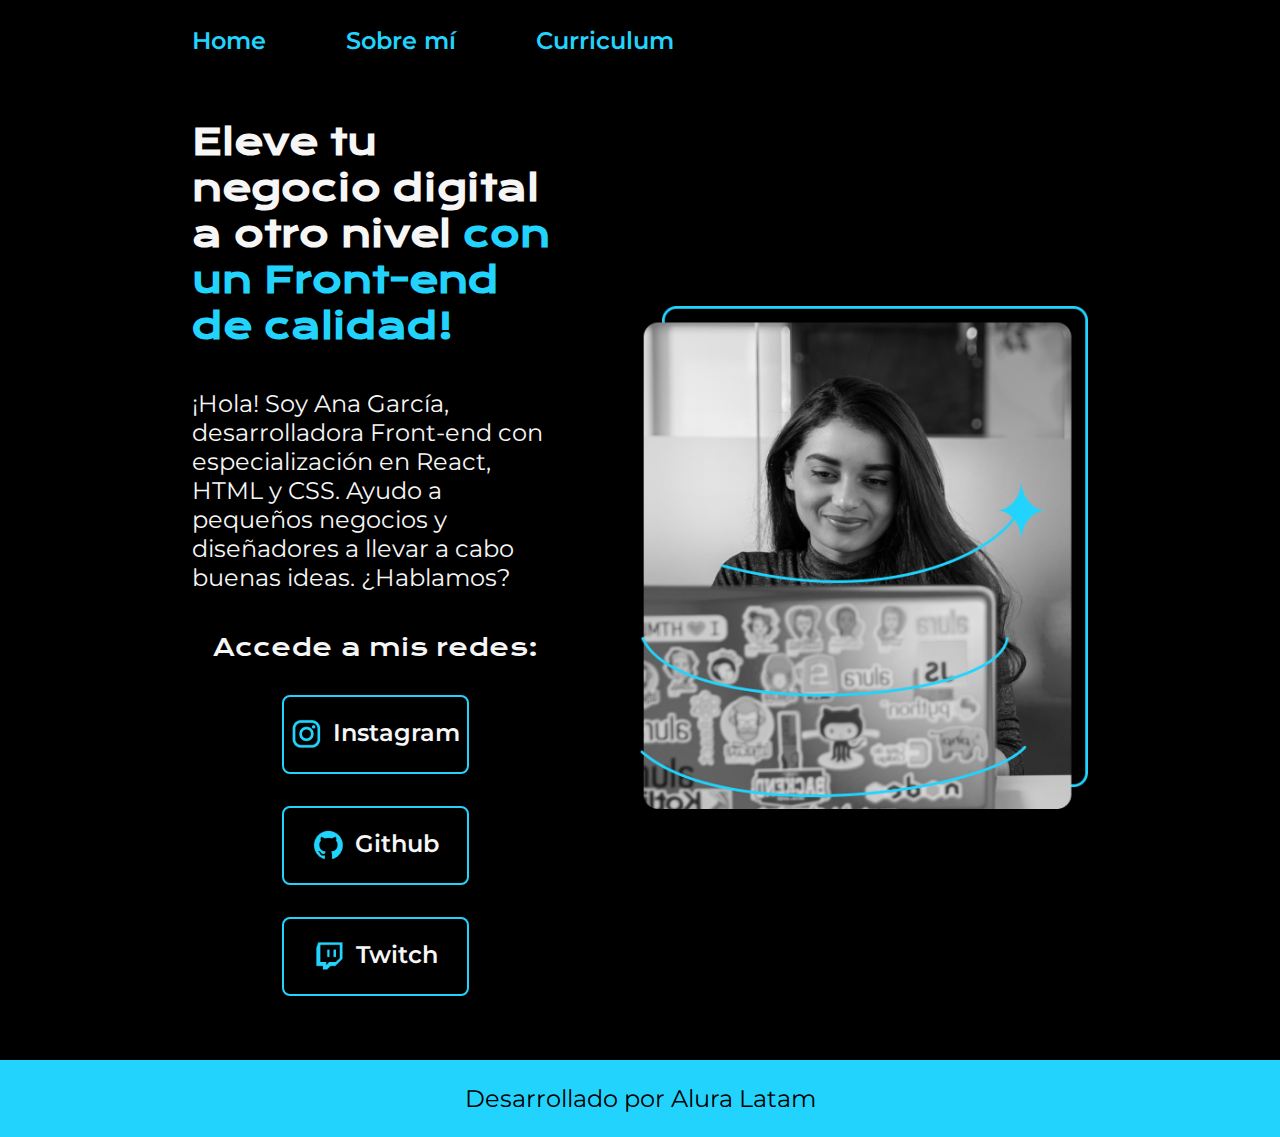
<file: index.html>
<!DOCTYPE html>
<html lang="es">
<head>
    <meta charset="UTF-8">
    <meta name="viewport" content="width=device-width, initial-scale=1.0">
    <link rel="stylesheet" href="./style/style.css">
    <title>Portafolio</title>
</head>
<body>
    <header class="header">
        <nav class="header__menu">
            <a class="header__menu__link" href="index.html">Home</a>
            <a class="header__menu__link" href="about.html">Sobre mí</a>
            <a class="header__menu__link" href="curriculum.html"> Curriculum</a>
        </nav>
    </header>
    <main class="presentacion">
        <section class="presentacion__contenido">
            <h1 class="presentacion__contenido__titulo">
                Eleve tu negocio digital a otro nivel
                <strong class="titulo-destacado">con un Front-end de calidad!</strong>
            </h1>
            <p class="presentacion__contenido__texto">
                ¡Hola! Soy Ana García, desarrolladora Front-end con
                especialización en React, HTML y CSS. Ayudo a pequeños negocios
                y diseñadores a llevar a cabo buenas ideas. ¿Hablamos?
            </p>

            <div class="presentacion__enlaces">
                <h2 class="presentacion__enlaces__subtitulos">Accede a mis redes:</h2>
                <a class="presentacion__enlaces__link" href="https://www.instagram.com/" >
                <img src="./Assets/instagram.png" alt="Icono de instagram">
                Instagram</a>
                <a class="presentacion__enlaces__link" href="https://github.com/">
                    <img src="./Assets/github.png" alt="Icono de Github">
                    Github</a>
                <a class="presentacion__enlaces__link" href="https://twitch.com/">
                    <img src="./Assets/twitch.png" alt="Icono de twitch">
                    Twitch</a>  
            </div>
        </section>
        <img class="presentacion__imagen" src="./Assets/Imagem.png" alt="imagen figma">
    </main>
    <footer class="footer">
        <p>Desarrollado por Alura Latam</p>
    </footer>
</body>
</html>
</file>
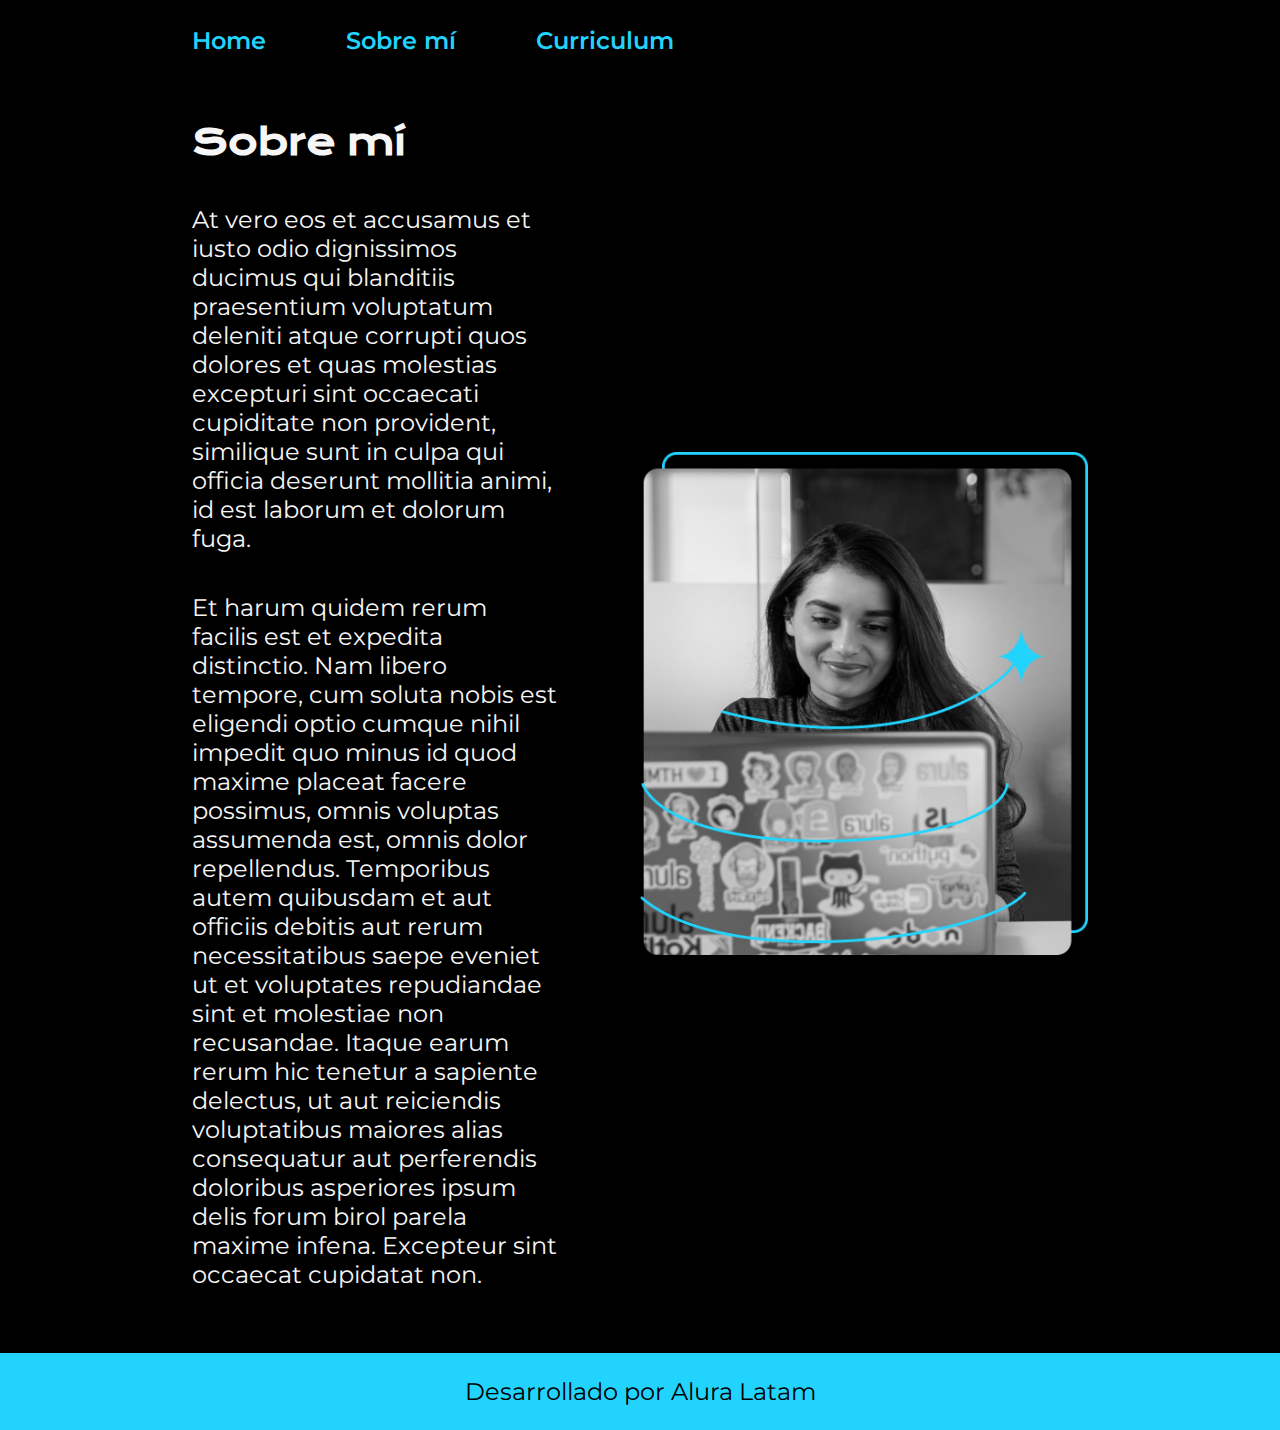
<file: about.html>
<!DOCTYPE html>
<html lang="es">
<head>
    <meta charset="UTF-8">
    <meta name="viewport" content="width=device-width, initial-scale=1.0">
    <link rel="stylesheet" href="./style/style.css">
    <title>Sobre mí</title>
</head>
<body>
    <header class="header">
        <nav class="header__menu">
            <a class="header__menu__link" href="index.html">Home</a>
            <a class="header__menu__link" href="about.html">Sobre mí</a>
            <a class="header__menu__link" href="curriculum.html"> Curriculum</a>
        </nav>
    </header>
    <main class="presentacion">
        <section class="presentacion__contenido">
            <h1 class="presentacion__contenido__titulo">Sobre mí</h1>
            <p class="presentacion__contenido__texto">At vero eos et accusamus et iusto odio dignissimos ducimus 
                qui blanditiis praesentium voluptatum deleniti atque corrupti
                 quos dolores et quas molestias excepturi sint occaecati cupiditate 
                 non provident, similique sunt in culpa qui officia deserunt mollitia 
                 animi, id est laborum et dolorum fuga.</p>
            <p class="presentacion__contenido__texto">Et harum quidem rerum facilis est et expedita distinctio. Nam libero 
                tempore, cum soluta nobis est eligendi optio cumque nihil impedit quo
                 minus id quod maxime placeat facere possimus, omnis voluptas assumenda 
                 est, omnis dolor repellendus. Temporibus autem quibusdam et aut officiis 
                 debitis aut rerum necessitatibus saepe eveniet ut et voluptates repudiandae 
                 sint et molestiae non recusandae. Itaque earum rerum hic tenetur a sapiente 
                 delectus, ut aut reiciendis voluptatibus maiores alias consequatur aut perferendis
                 doloribus asperiores ipsum delis forum birol parela maxime infena. Excepteur sint
                 occaecat cupidatat non.</p>
        </section>
        <img class="presentacion__imagen" src="./Assets/Imagem.png" alt="imagen figma">
    </main>
    <footer class="footer">
        <p>Desarrollado por Alura Latam</p>
    </footer>
</body>
</html>
</file>
<file: style/style.css>
@import url('https://fonts.googleapis.com/css2?family=Krona+One&family=Montserrat:ital,wght@0,100..900;1,100..900&display=swap');

:root {
    --color-primario: #000000;
    --color-secundario: #F6F6F6;
    --color-terciario: #22D4FD;
    --color-hover: #272727;

    --fuente-montserrat: "Montserrat", serif;
    --fuente-Krona: "Krona One", serif;
    --tamano-fuente: 1.5rem;
}

*{
    padding: 0;
    margin: 0;
}

body {
    background-color: var(--color-primario);
    color: var(--color-secundario);
    box-sizing: border-box;
}

.header {
    padding: 2% 0% 0% 15%;

}

.header__menu {
    display: flex;
    gap: 80px;
}

.header__menu__link {
    font-family: var(--fuente-montserrat);
    font-size: var(--tamano-fuente);
    font-weight: 600;
    color: var(--color-terciario);
    text-decoration: none;
}

.presentacion {
    display: flex;
    align-items: center;
    padding: 5% 15%;
    justify-content: space-between;
    gap: 82px;
}

.presentacion__contenido {
    width: 50%; 
    display: flex;
    flex-direction: column;
    gap: 40px;
}

.presentacion__contenido__titulo {
    font-size: 2.25rem;
    font-family: var(--fuente-Krona);
}

.titulo-destacado {
    color: var(--color-terciario);
}

.presentacion__contenido__texto {
    font-size: var(--tamano-fuente);
    font-family: var(--fuente-montserrat);
}

.presentacion__enlaces {

    display: flex;
    justify-content: space-between;
    flex-direction: column;
    align-items: center;  
    gap: 32px; 
}

.presentacion__enlaces__subtitulos {
    font-family: var(--fuente-Krona);
    font-size: var(--tamano-fuente);
    font-weight:400 ;

}

.presentacion__enlaces__link {
    width: 50%;
    text-align: center;
    padding: 21.5px 0;
    border-radius: 8px;
    font-family: var(--fuente-montserrat) ;
    font-size: var(--tamano-fuente);
    font-weight:600 ;
    text-decoration: none;
    color: var(--color-secundario);
    border: 2px solid var(--color-terciario);
    display: flex;
    justify-content: center;
    gap: 10px;
}


.presentacion__enlaces__link:hover {
    background-color: var(--color-hover);
    padding: 5% 1%;
}

.presentacion__imagen {
    width: 50%;
}
.footer {
    background-color: var(--color-terciario);
    padding: 24px;
    color: var(--color-primario);
    text-align: center;
    font-family: var(--fuente-montserrat);
    font-size: var(--tamano-fuente);
    font-weight: 400;

}

.presentacion__contenido__texto a{
    text-decoration: none;
    color: var(--color-terciario);
}
/*max-width indica el punto de quiebre*/
@media (max-width: 1200px ) {
    .header {
        padding: 10%;
    }
    .header__menu {
        /*Centra el menu*/
        justify-content: center;
    }
    .presentacion{
        /*Posiciona la imagen encima del titulo y texto*/
        flex-direction: column-reverse;
        padding: 5%;
    }
    .presentacion__contenido {
        width: auto;
        /*Ajusta el ancho automaticamente,
         tambien se puede usar el width:100%;*/
    }

}
</file>
